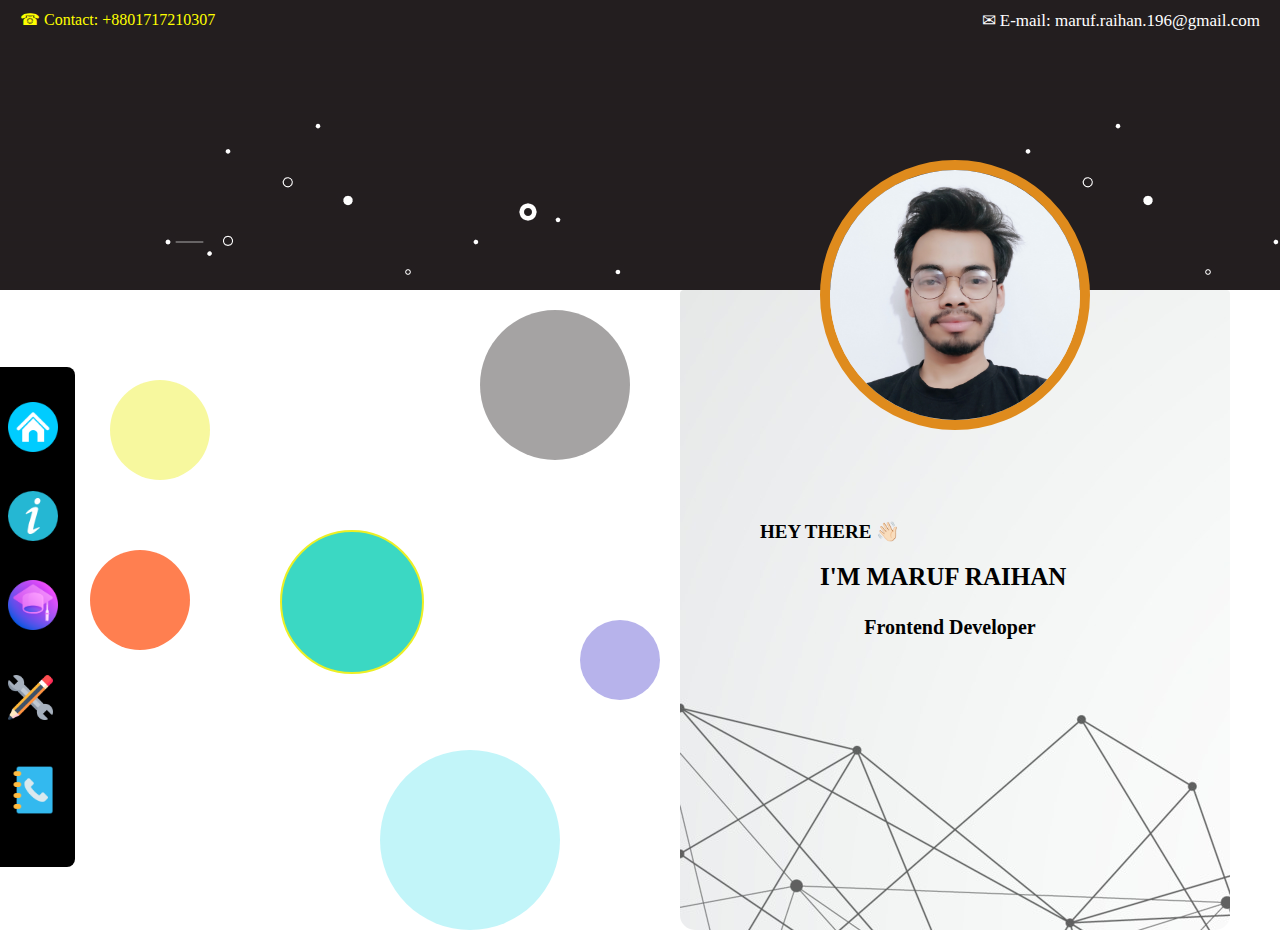
<file: index.html>
<!DOCTYPE html>
<html lang="en">
<head>
    <meta charset="UTF-8">
    <meta http-equiv="X-UA-Compatible" content="IE=edge">
    <meta name="viewport" content="width=device-width, initial-scale=1.0">
    <title>𝕸𝖆𝖗𝖚𝖋 𝕽𝖆𝖎𝖍𝖆𝖓</title>
    <link rel="shortcut icon" href="images/coding.png">
<link rel="stylesheet" href="style.css">
</head>
<body>
    <header>
        <div class="bar">
            <div class="phone">☎ Contact: +8801717210307</div>
            <div class="email"><a href="mailto:maruf.raihan.196@gmail.com">&#x2709; E-mail: maruf.raihan.196@gmail.com</a> </div>
        </div>
    </header>
    <div class="cover">
        <div class="box">
            <img src="images/maruf.jpg" alt="Maruf Raihan">
        </div>
        <div class="box1">
            <h3 class="w">HEY THERE 👋🏻</h3>
            <h3 class="y">I'M MARUF RAIHAN</h3>
            <h3 class="z">Frontend Developer</h3>
        </div>
<div class="s1"></div>
<div class="s2"></div>
<div class="s3"></div>
<div class="s4"></div> 
<div class="s5"></div>
<div class="s6"></div>
<div class="s7"></div>
<div class="s8"></div> 
<div class="s9"></div>
<div class="s10"></div>
<div class="s11"></div> 
   </div>





</div>
  





</div>

<div class="fb">
    <a href="http://facebook.com/maruf.raihan.165"><img src="images/facebook.png"></a>
   
</div>

<div class="insta">
    <a href="http://instagram.com/maruf_raihan_"><img src="images/instagram.png"></a>
</div>


<div class="twitter">
    <a href="http://twitter.com/maruf_raihan_"><img src="images/twitter.png"></a>
</div>


<div class="github">
    <a href="http://github.com/nraihan"><img src="images/github.png"></a>
</div>
<div class="pinterest">
    <a href="https://www.pinterest.com/marufraihan196"><img src="images/pinterest.png"></a>
</div>
<div class="testt">
    <div class="index">
        <a href="index.html"><img src="images/home.png"></a>
    </div>
    <div class="about">
        <a href="about.html"><img src="images/info.png"></a>
    </div>

    <div class="ed">
        <a href="ed.html"><img src="images/edu.png"></a>
    </div>

    <div class="skill">
        <a href="skill.html"><img src="images/pencil.png"></a>
    </div>


    <div class="con">
        <a href="contact.html"><img src="images/contact.png"></a>
    </div>



  
    

</div>


</body>
</html>
</file>
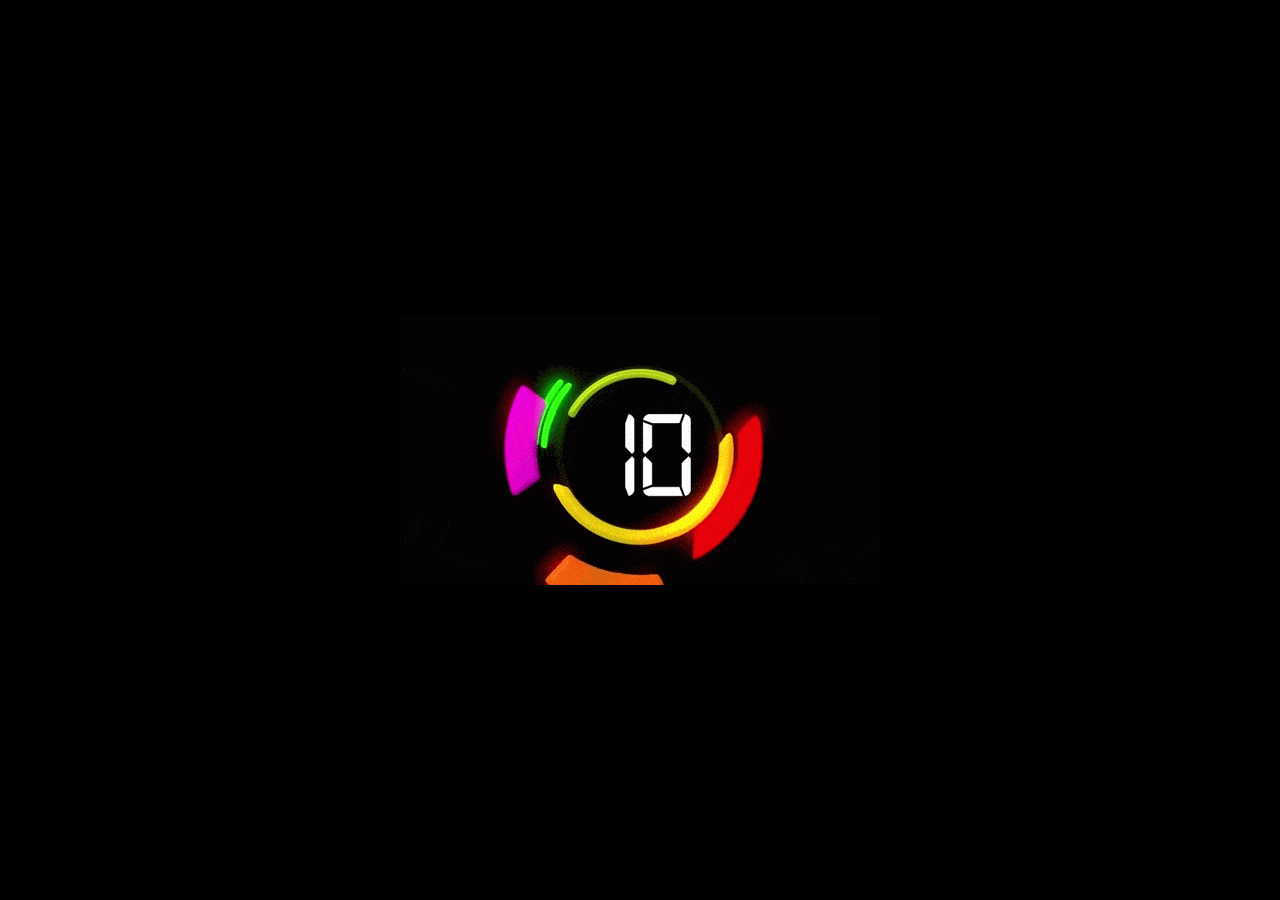
<file: about.html>
<!DOCTYPE html>
<html lang="en">
<head>
    <meta charset="UTF-8">
    <meta http-equiv="X-UA-Compatible" content="IE=edge">
    <meta name="viewport" content="width=device-width, initial-scale=1.0">
   
   <link rel="stylesheet" href="about.css">
   <link rel="shortcut icon" href="images/info.png">
    <title>About Me</title>
</head>
<body>
    <div class="pic">
        
    </div>

    
    
      
        
    
    
    
</body>
</html>
</file>
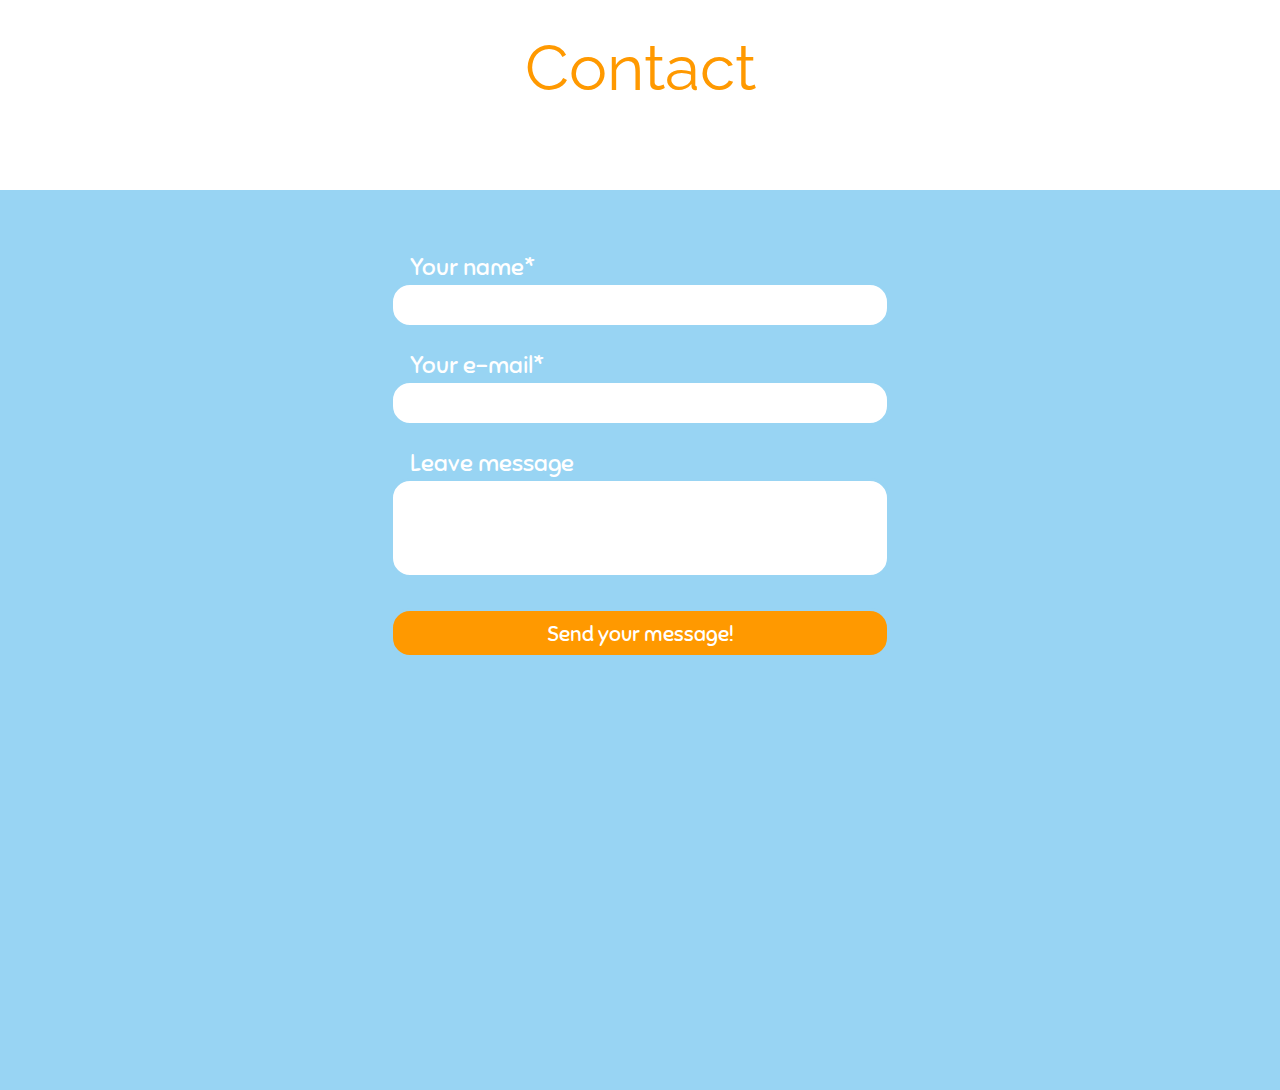
<file: contact.html>
<!DOCTYPE html>
<html lang="en">
<head>
    <meta charset="UTF-8">
    <meta http-equiv="X-UA-Compatible" content="IE=edge">
    <meta name="viewport" content="width=device-width, initial-scale=1.0">
    <title>Contact</title>
    <link rel="shortcut icon" href="images/contact.png">
    <style>
        @import url(https://fonts.googleapis.com/css?family=Sniglet|Raleway:900);


body, html{
	height: 100%;
    width: 100%;
	padding: 0;
	margin: 0;
	font-family: 'Sniglet', cursive;
}
h1{
	font-weight: normal;
	font-size: 4em;
	font-family: 'Raleway', sans-serif;
	margin: 0 auto;
	margin-top: 30px;
	width: 500px;
	color: #F90;
	text-align: center;

}


@-webkit-keyframes myfirst
{
	0% {margin-left: -235px}
	90% {margin-left: 100%;}
	100% {margin-left: 100%;}
}


@keyframes myfirst
{
	0% {margin-left: -235px}
	70% {margin-left: 100%;}
	100% {margin-left: 100%;}
}

.fish{
	background-image: url('http://www.geertjanhendriks.nl/codepen/form/fish.png');
	width: 235px;
	height: 104px;
	margin-left: -235px;
	position: absolute;	
	animation: myfirst 24s;
	-webkit-animation: myfirst 24s;
	animation-iteration-count: infinite;
	-webkit-animation-iteration-count: infinite;
	animation-timing-function: linear;
	-webkit-animation-timing-function: linear;
}

#fish{
	top: 120px;
}

#fish2{
	top: 260px;
	animation-delay: 12s;
	-webkit-animation-delay: 12s;
}


header{
	height: 160px;
	background: url('http://www.geertjanhendriks.nl/codepen/form/golf.png') repeat-x bottom;
}

#form{
	height: 100%;	
	background-color: #98d4f3;
	overflow: hidden;
	position: relative;
	
}
form{
	margin: 0 auto;
	width: 500px;
	padding-top: 40px;
	color: white;
	position: relative;
	
	
}
label, input, textarea{
	display: block;	
}
input, textarea{
	width: 500px;	
	border: none;
	border-radius: 20px;
	outline: none;
	padding: 10px;
	font-family: 'Sniglet', cursive;
	font-size: 1em;
	color: #676767;
	transition: border 0.5s;
	-webkit-transition: border 0.5s;
	-moz-transition: border 0.5s;
	-o-transition: border 0.5s;
	border: solid 3px #98d4f3;	
	-webkit-box-sizing:border-box;
	-moz-box-sizing:border-box;
	box-sizing:border-box;
	
}
input:focus, textarea:focus{
	border: solid 3px #77bde0;	
}

textarea{
	height: 100px;	
	resize: none; 
	overflow: auto;
}
input[type="submit"]{
	background-color: #F90;
	color: white;
	height: 50px;
	cursor: pointer;
	margin-top: 30px;
	font-size: 1.29em;
	font-family: 'Sniglet', cursive;
	-webkit-transition: background-color 0.5s;
	-moz-transition: background-color 0.5s;
	-o-transition: background-color 0.5s;
	transition: background-color 0.5s;
}
input[type="submit"]:hover{
	background-color: #e58f0e;
	
}
label{
	font-size: 1.5em;
	margin-top: 20px;
	padding-left: 20px;
}
.formgroup, .formgroup-active, .formgroup-error{
	background-repeat: no-repeat;
	background-position: right bottom;
	background-size: 10.5%;
	transition: background-image 0.7s;
	-webkit-transition: background-image 0.7s;
	-moz-transition: background-image 0.7s;
	-o-transition: background-image 0.7s;
	width: 566px;
	padding-top: 2px;
}

.formgroup{
	background-image: url('http://www.geertjanhendriks.nl/codepen/form/pixel.gif');	
}
.formgroup-active{
	background-image: url('http://www.geertjanhendriks.nl/codepen/form/octo.png');
}
.formgroup-error{
	background-image: url('http://www.geertjanhendriks.nl/codepen/form/octo-error.png');
	color: red;
}
    </style>
</head>
<body>
    <header>
        <h1>Contact</h1>
    </header>
    
    <div id="form">
    
    <div class="fish" id="fish"></div>
    <div class="fish" id="fish2"></div>
    
    <form id="waterform" method="post">
    
    <div class="formgroup" id="name-form">
        <label for="name">Your name*</label>
        <input type="text" id="name" name="name" />
    </div>
    
    <div class="formgroup" id="email-form">
        <label for="email">Your e-mail*</label>
        <input type="email" id="email" name="email" />
    </div>
    
    <div class="formgroup" id="message-form">
        <label for="message">Leave message</label>
        <textarea id="message" name="message"></textarea>
    </div>
    
        <input type="submit" value="Send your message!" />
    </form>
    </div>
    <script>
        $('document').ready(function(){
	$('input[type="text"], input[type="email"], textarea').focus(function(){
		var background = $(this).attr('id');
		$('#' + background + '-form').addClass('formgroup-active');
		$('#' + background + '-form').removeClass('formgroup-error');
	});
	$('input[type="text"], input[type="email"], textarea').blur(function(){
		var background = $(this).attr('id');
		$('#' + background + '-form').removeClass('formgroup-active');
	});

function errorfield(field){
	$(field).addClass('formgroup-error');
	console.log(field);	
}

$("#waterform").submit(function() {
	var stopsubmit = false;

if($('#name').val() == "") {
	errorfield('#name-form');
	stopsubmit=true;
}
if($('#email').val() == "") {
	errorfield('#email-form');
	stopsubmit=true;
}
  if(stopsubmit) return false;
});
		
});
    </script>
</body>
</html>
</file>
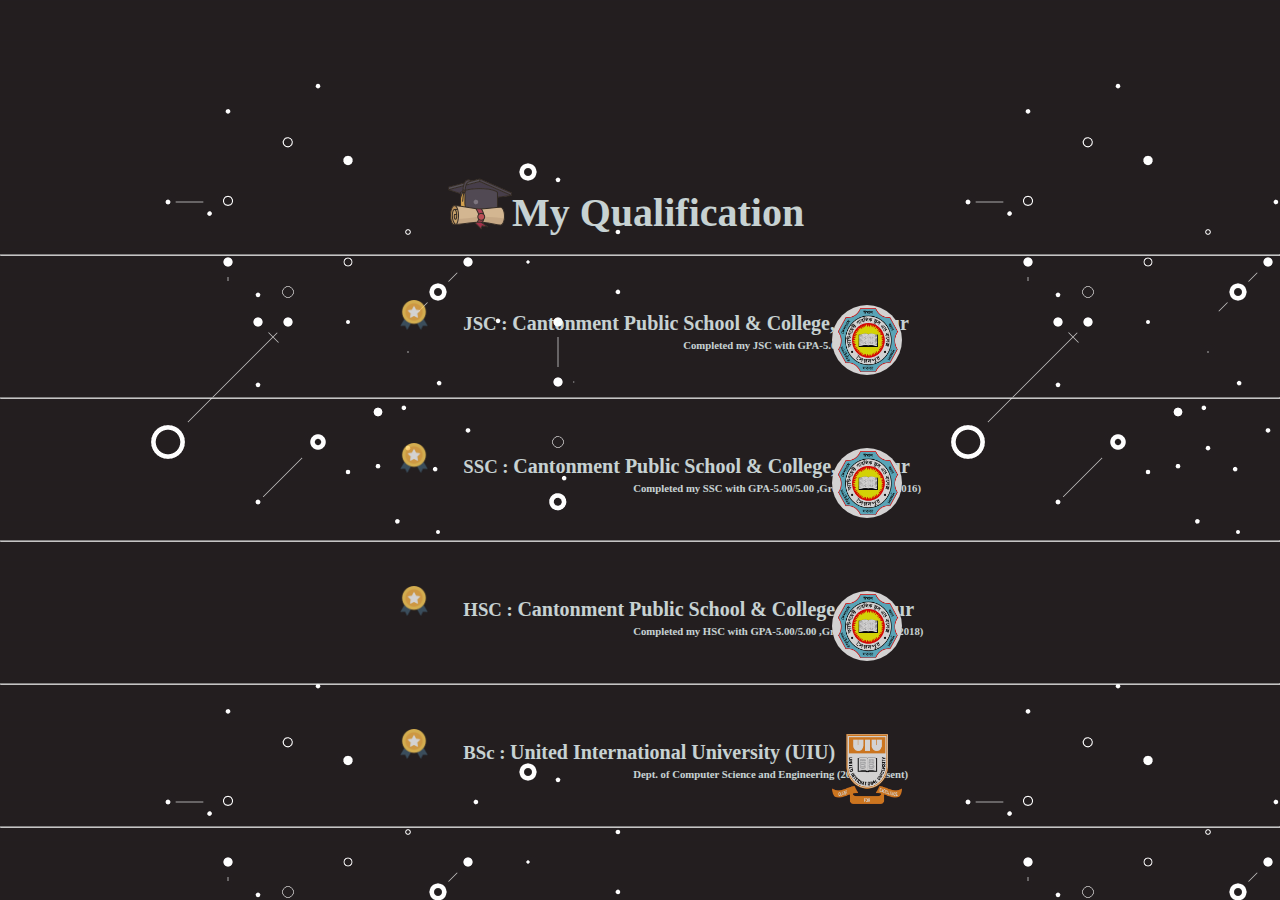
<file: ed.html>
<!DOCTYPE html>
<html lang="en">
<head>
    <meta charset="UTF-8">
    <meta http-equiv="X-UA-Compatible" content="IE=edge">
    <meta name="viewport" content="width=device-width, initial-scale=1.0">
    <title>Education</title>
    <link rel="shortcut icon" href="images/education.png">
    <link rel="shortcut icon" href="images/edu.png">
</head>
<style>

*{
        margin: 0px;
        padding: 0px;
        
    }

body{
            background-image: url(images/cover7.gif);
            opacity: 0.8;
            height: 100%;
            width: 100%;
        }
        .main{
            margin-top: 120px;
        }
 

.jsc img{
    margin-left: 35%;
    padding-top: 52px;
}
.jsc h5{
    color: azure;
    margin-left: 40%;
    font-size: 40px;
    font-family: cursive;
    font-style: 1px 2px 2px white;
    margin-top: -4%;
}
hr{
    height: 2px red;
}
.jsc1{
    margin-left: 14%;
}
.jsc1 p{
   display: inline;
   color: azure;
}
.jsc1 p img.ps{
    height: 30px;
    margin-left: 20%;
    margin-top: 4%;
    
}
h3{
    color: azure;
    display: inline;
    margin-left: 30px;
    margin-top: -2px;
   
}
h2{
    color: azure;
    font: bold;
    font-size: 20px;
    font-family: cursive;
display: inline;
}
h6{
    color: azure;
    padding: 4px;
    margin-left: 500px;
}

img.cpscs{
    height: 70px;
    width: 70px;
    border-radius: 50%;
    margin-left: 65%;
    margin-top: -50px;
}

img.uiu{
    height: 70px;
    width: 70px;
    
    margin-left: 65%;
    margin-top: -50px;
}
h6.ssc{
    
    color: azure;
    padding: 4px;
    margin-left: 450px;

}



</style>
<body>
<div class="main">
    <div class="jsc">
        <p><img src="images/certificate.png" alt="certificate"></p>
        <h5>My Qualification</h5>
            </div>
            <br>
            <hr/>
        
            <div class="jsc1">
                <p><img class="ps" src="images/me.png"/></p> <h3>JSC : </h3><h2>Cantonment Public School & College, Saidpur</h2><br>
               <h6>Completed my JSC with GPA-5.00/5.00  (2013)</h6> 
            </div>
            <div>
                <img class="cpscs" src="images/cpscs.png">
                
            </div>
            <br>
            <hr/>
            <div class="jsc1">
                <p><img class="ps" src="images/me.png"/></p> <h3>SSC : </h3><h2>Cantonment Public School & College, Saidpur</h2><br>
               <h6 class="ssc">Completed my SSC with GPA-5.00/5.00 ,Group: Science (2016)</h6> 
            </div>
            <div>
                <img class="cpscs" src="images/cpscs.png">
                
            </div>
            <br>
            <hr/>
            <div class="jsc1">
                <p><img class="ps" src="images/me.png"/></p> <h3>HSC : </h3><h2>Cantonment Public School & College, Saidpur</h2><br>
               <h6 class="ssc">Completed my HSC with GPA-5.00/5.00 ,Group: Science  (2018)</h6> 
            </div>
            <div>
                <img class="cpscs" src="images/cpscs.png">
                
            </div>
            <br>
            <hr/>
            <div class="jsc1">
                <p><img class="ps" src="images/me.png"/> </p> <h3>BSc : </h3><h2>United International University (UIU)</h2><br>
               <h6 class="ssc">Dept. of Computer Science and Engineering (2020 - present)</h6> 
            </div>
            <div>
                <img class="uiu" src="images/uiu.png">
                
            </div>
            <br>
            <hr/>
</div>

    
 




   

    
</body>
</html>
</file>
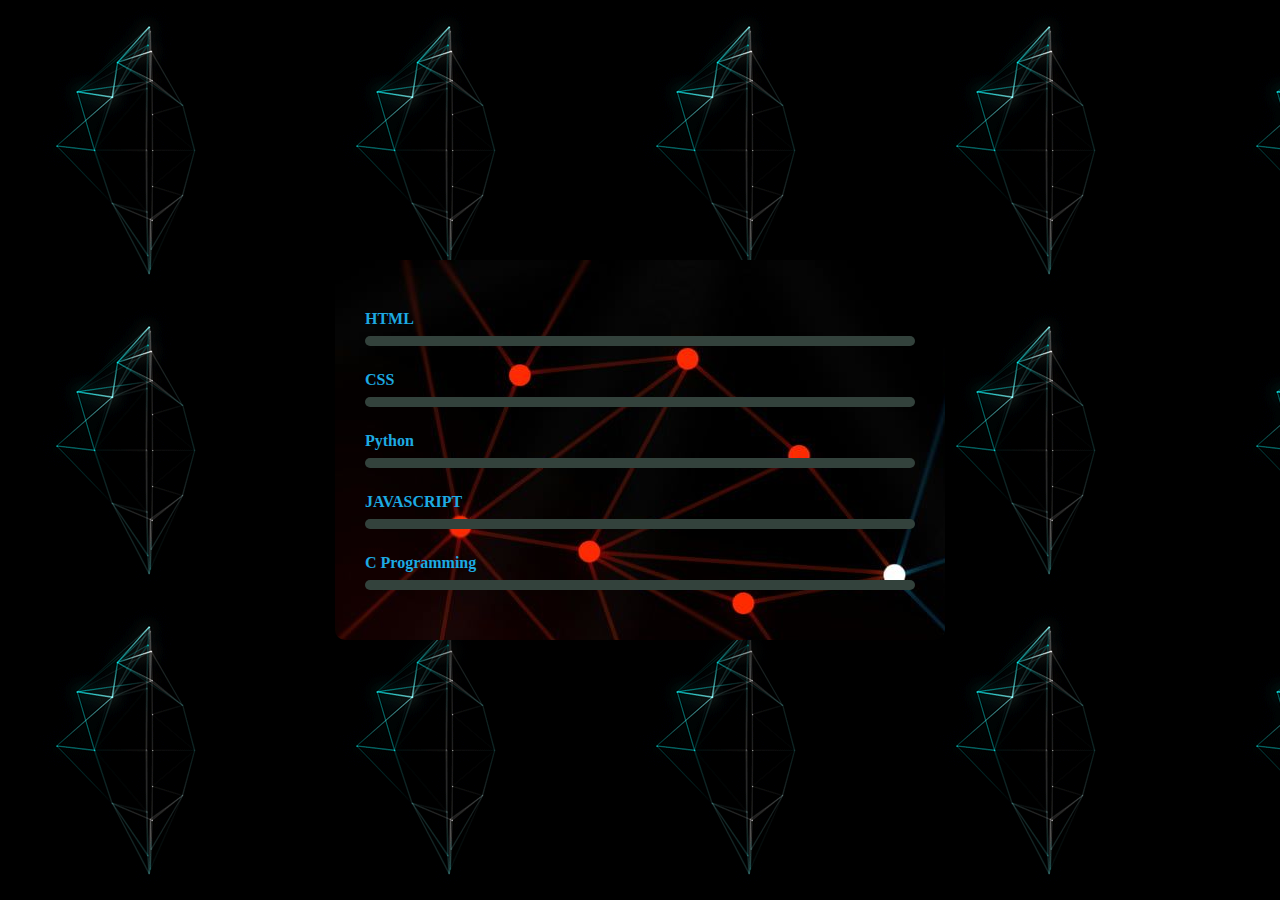
<file: skill.html>
<!DOCTYPE html>
<html lang="en">
<head>
    <meta charset="UTF-8">
    <meta http-equiv="X-UA-Compatible" content="IE=edge">
    <meta name="viewport" content="width=device-width, initial-scale=1.0">
    <title>Skills</title>
    <link rel="stylesheet" href="skill.css">
    
    <link rel="shortcut icon" href="images/pencil.png">
</head>
<body>
  <div class="skills">
    <div class="skills-bar">
      <div class="bar">
        <div class="info">
          <span>HTML</span>
        </div>
        <div class="progress-line"><span class="html"></span></div>
        <div class="bar">
          <div class="info">
            <span>CSS</span>
          </div>
          <div class="progress-line"><span class="css"></span></div>
          <div class="bar">
            <div class="info">
              <span>Python</span>
            </div>
            <div class="progress-line"><span class="bootstrap"></span></div>
            <div class="bar">
              <div class="info">
                <span>JAVASCRIPT</span>
              </div>
              <div class="progress-line">
                <span class="javascript"></span>
              </div>
              <div class="bar">
                <div class="info">
                  <span>C Programming</span>
                </div>
                <div class="progress-line"><span class="c"></span></div>
              </div>
            </div>
          </div>
        </div>
      </div>
    </div>
  </div>
</body>
</html>
</file>
<file: style.css>
*{
    margin: 0px;
    padding: 0px;
   
}

body{
margin: 0px;
padding: 0px;  
    
}
.bar{
    height: 40px;
    width: 100%;
    background-color: #231E1F;
    opacity:1;
}
.phone{
    color: white;
    font-family: Comic Sans MS;
    float: left;
    padding-top: 10px;
    padding-left: 20px;
}
.phone:hover{
    color: yellow;
}

.email{
    float: right;
    padding-top:10px ;
    padding-right: 20px;

}
.email a{
    text-decoration: none;
    color: white;
    font-family: Comic Sans MS;
    font-size: 17px;
}
.email a:hover{
    color: tomato;
}

.cover{

    background-image: url(images/cover7.gif);
    height: 250px;
    width: 100%;
  
    
}

.box{
    height: 500px;
    width: 500px;
    z-index: 2;
    

    
}
.box img{
    height: 250px;
    width: 250px;
    border-radius: 50%;
    margin-left: 164%;
    margin-top: 120px;
    border: 10px solid rgb(223, 139, 29);
}
.box img:hover{
    border: 10px double rgb(9, 155, 240);
}
.box1{
    height: 640px;
    width: 550px;
    background-image: url(images/cover.jpg);
    z-index: 1;
    margin-left: 680px;
    margin-top: -250px;
    border-radius: 4px 4px 15px 15px;
    
    
}
.w{
  font-family: cursive;
  font-size: 19px;
  padding-top: 230px;
  padding-left: 80px;
}
.y{
    font-family: cursive;
    font-size: 25px;
    padding-top: 20px;
    padding-left: 140px;

}
.z{

    font-family: cursive;
    font-size:20px;
    color:black;
    padding-top: 25px;
    padding-left: 40px;
    text-align: center;
    padding-right: 50px;
    
}

.s1{
    height: 100px;
    width: 100px;
    background-color: coral;
    margin-top: -380px;
    margin-left: 90px;
    border-radius: 60%;

}
.s1:hover{
    background-color: rgb(143, 194, 62);
}

.s2{
    height: 150px;
    width: 150px;
    background-color: rgb(29, 26, 25);
    margin-top: -340px;
    margin-left: 480px;
    border-radius: 60%;
    opacity: 0.4;
    
}
.s2:hover{
    background-color: rgb(196, 132, 162)
}

.s3{
    height: 100px;
    width: 100px;
    background-color: rgb(234, 238, 13);
    margin-top: -80px;
    margin-left: 110px;
    border-radius: 60%;
    opacity: 0.4;
}
.s3:hover{
    background-color: rgb(7, 247, 87);
}

.s4{
    height: 80px;
    width: 80px;
    background-color: rgb(17, 4, 190);
    margin-top: 140px;
    border-radius: 50%;
    margin-left: 580px;
    opacity: 0.3;
}
.s4:hover{
    background-color: rgb(74, 116, 207);
}

.s5{
    height: 180px;
    width: 180px;
    background-color: rgba(7, 215, 230, 0.829);
    margin-top: 50px;
    border-radius: 50%;
    margin-left: 380px;
    opacity: 0.3;

}

.s5:hover{
    background-color: rgb(10, 241, 68);
}

.s6{
    height: 140px;
    width: 140px;
    background-color: rgb(38, 212, 189);
    margin-top: -400px;
    border-radius: 50%;
    margin-left: 280px;
    opacity: 0.9;
    border: 2px solid rgb(234, 238, 13);

}

.s7{
    height: 200px;
    width: 200px;
    background-color: darkslategrey;
    border-radius: 50%;
    margin-left: 1300px;
    border: 3px solid red;
    
}
.s8{
    height: 150px;
    width: 150px;
    background-color: rgb(196, 132, 162);
    border-radius: 50%;
    margin-left: 1500px;
    opacity: 0.7;
    margin-top: -370px;
    
}

.s9{
    height: 100px;
    width: 100px;
    background-color: rgb(60, 157, 221);
    border-radius: 50%;
    margin-left: 1300px;
    opacity: 0.7;
    margin-top: -310px;

}

.s10{
    height: 120px;
    width: 120px;
    background-color: rgb(34, 224, 215);
    border-radius: 50%;
    margin-left: 1700px;
    opacity: 0.7;
    margin-top: -100px;


}
.s11{

    height: 100px;
    width: 100px;
    background-color: red;
    border-radius: 50%;
    margin-left: 1700px;
    opacity: 0.7;
    margin-top: 155px;
    opacity: 0.4;

}
.edu{
    background-color: rgb(138, 146, 146);
    opacity: 0.8;
}
.education{
    background-color: #FAF2F0;
    height: 700px;
    width: 80%;
    margin-top: 720px;
   border-radius: 33px;
   margin-left: 200px;

}
.edu1 h3{
font-family: cursive;
font-size: 30px;
margin-left: 660px;
}


.fb{
    margin-left: 1410px;
    margin-top: -50px;
    
}
.fb img{
    height: 40px;
}


.insta{
    margin-left: 1480px;
    margin-top: -42px;
    
}
.insta img{
    height: 35px;
}




.twitter{
    margin-left: 1550px;
    margin-top: -40px;
    
}
.twitter img{
    height: 40px;
}



.github{
    margin-left: 1620px;
    margin-top: -45px;
    
}
.github img{
    height: 40px;
}


.pinterest{
    margin-left: 1690px;
    margin-top: -41px;
    
}
.pinterest img{
    height: 40px;
}

.testt{
    height: 500px;
    width: 75px;
    background-color: black;
    margin-top: -430px;
    border-radius: 0px 8px 8px 0px;
}
.index{
    margin-left: 410px;
    margin-top: 510px;
    
}
.index img{
    height: 50px;
    margin-left: -402px;
    margin-top: 35px;
    
}

.index img:hover{
    border: 3.5px solid rgb(0, 0, 0);
    border-radius: 55%;
}
.about{
    margin-left: 410px;
    margin-top: 10px;
    
}
.about img{
    height: 50px;
    margin-left: -402px;
    margin-top: 25px;
}

.about img:hover{
    border: 2.5px solid rgb(0, 0, 0);
    border-radius: 55%;
}


.ed{
    margin-left: 410px;
    margin-top: 10px;
    
}
.ed img{
    height: 50px;
    margin-left: -402px;
    margin-top: 25px;
}

.ed img:hover{
    border: 2.5px solid rgb(0, 0, 0);
    border-radius: 55%;

}
.skill{
    margin-left: 410px;
    margin-top: -599px;
    
}
.skill img{
    height: 45px;
    margin-left: -402px;
    margin-top: 640px;
}

.skill img:hover{
  
    border: 1px solid rgb(0, 0, 0);
    border-radius: 48%;

}


.con{
    margin-left: 410px;
    margin-top: -599px;
    
}
.con img{
    height: 50px;
    margin-left: -402px;
    margin-top: 640px;
}


.con img:hover{
    border: 2.5px solid rgb(0, 0, 0);
    border-radius: 50%;
}
</file>
<file: about.css>
*{
    margin: 0px;
    padding: 0px;
    height: 100%;
    width: 100%;
    background: black;
    
}
.pic{
    background-image: url(images/timing.gif);
    background-repeat: no-repeat;
    background-position: center;
   
}
</file>
<file: skill.css>
body {
    background-image: url(images/test.gif);
  }
  
  
  .skills {
    position: absolute;
    top: 50%;
    left: 50%;
    transform: translate(-50%, -50%);
    background-image: url(images/cover2.jpg);
    border-radius: 10px;
    box-shadow: 0 19px 38px rgba(0, 0, 0, 0.3), 0 15px 12px rgba(0, 0, 0, 0.22);
  }
  
  .skills-bar {
    padding: 25px 30px;
  }
  
  .skills-bar .bar {
    margin: 25px 0;
  }
  
  .skills-bar .bar .info span {
    font-size: 1rem;
    font-weight: 600;
  }
  
  .skills-bar .bar .info {
    margin-bottom: 8px;
    color: #1daae2;
  }
  
  .skills-bar .bar .progress-line {
    position: relative;
    height: 10px;
    width: 550px;
    background: hsl(156, 13%, 23%);
    border-radius: 10px;
    transform: scaleX(1);
    transform-origin: left;
    animation: animate 3s cubic-bezier(1, 0, 0.5, 1) forwards;
  }
  
  .bar .progress-line span {
    position: absolute;
    background: #25b79f;
    height: 100%;
    border-radius: 10px;
    transform: scaleX(0);
    transform-origin: left;
    animation: animate 1s 1s cubic-bezier(1, 0, 0.5, 1) forwards;
  }
  
  @keyframes animate {
    100% {
      transform: scaleX(1);
    }
  }
  
  .progress-line .html {
    width: 90%;
  }
  .progress-line .css {
    width: 70%;
  }
  .progress-line .bootstrap {
    width: 45%;
  }
  .progress-line .javascript {
    width: 30%;
  }
  .progress-line .c {
    width: 90%;
  }
  
  .bar .progress-line span::before {
    position: absolute;
    content: "";
    height: 0;
    right: 0;
    top: -14px;
    width: 0;
    border: 7px solid transparent;
    border-bottom-width: 0px;
    border-right-width: 0px;
    border-top-style: #f0f0f0;
    border-top-color: #07374a;
  }
  
  .bar .progress-line span::after {
    position: absolute;
    right: 0;
    top: -28px;
    color: #f0f0f0;
    font-size: 12px;
    font-weight: 700;
    background: #07374a;
    padding: 1px 8px;
    border-radius: 3px;
  }
  
  
  .progress-line .html::after {
    content: "90%";
  }
  .progress-line .css::after {
    content: "70%";
  }
  .progress-line .bootstrap::after {
    content: "45%";
  }
  .progress-line .javascript::after {
    content: "30%";
  }
  .progress-line .c::after {
    content: "90%";
  }
  
  /* ////........Media Query........//// */
  
  @media (max-width: 700px) {
      .skills{
          width: 80%;
      }
  
      .skills-bar .bar .progress-line{
          width: 100%;
      }
  }
</file>
